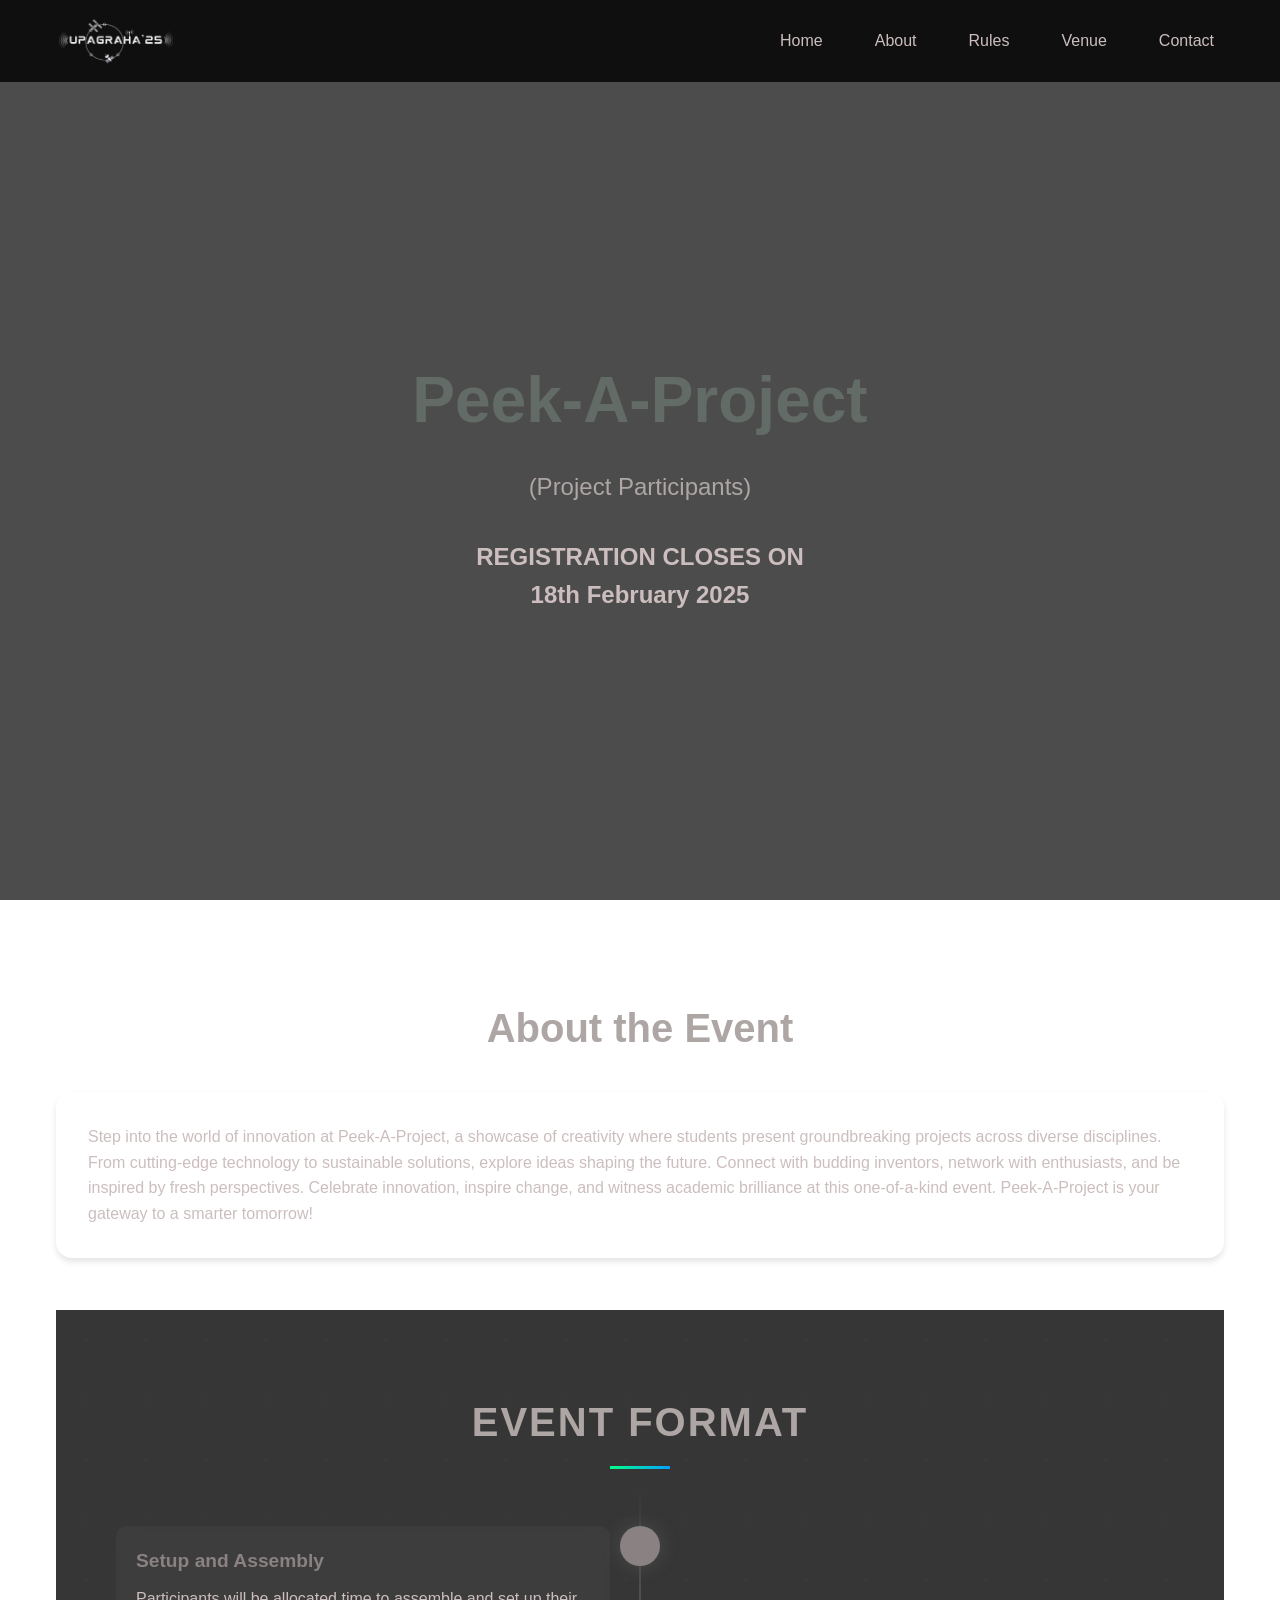
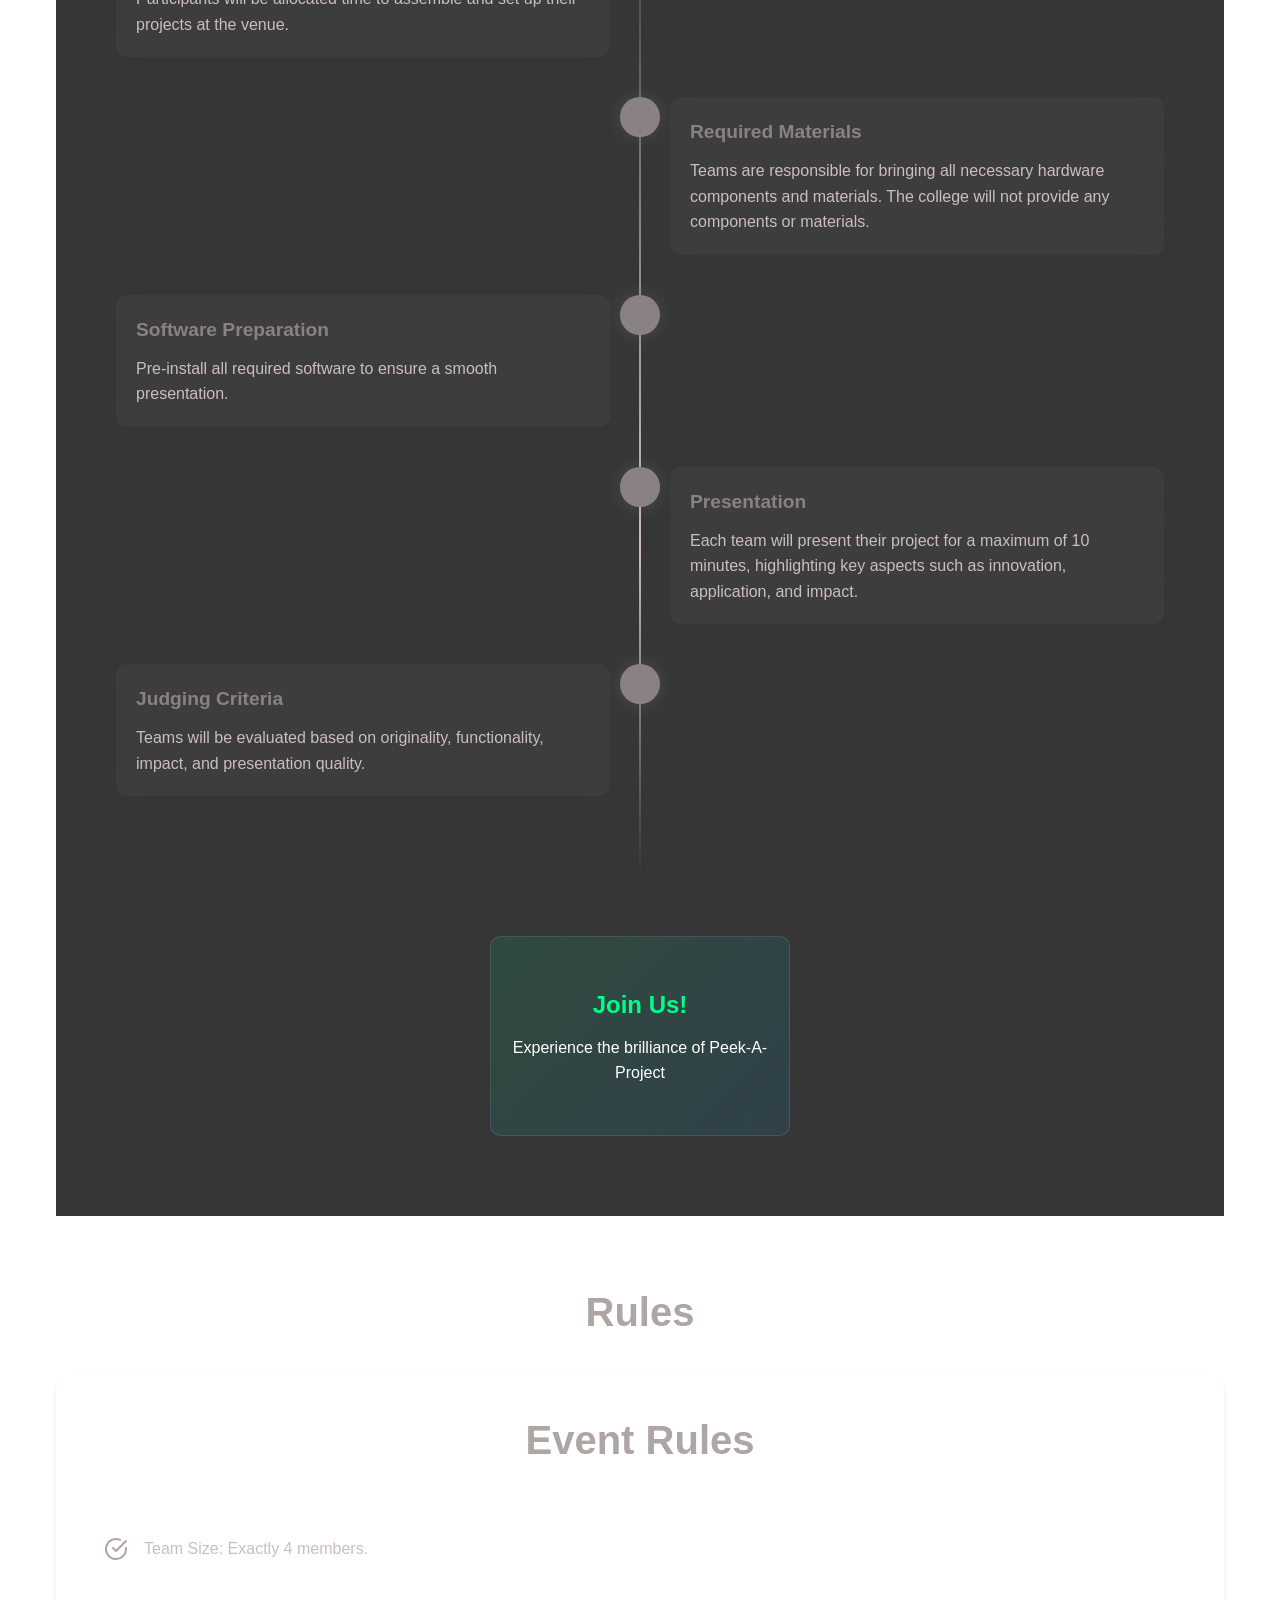
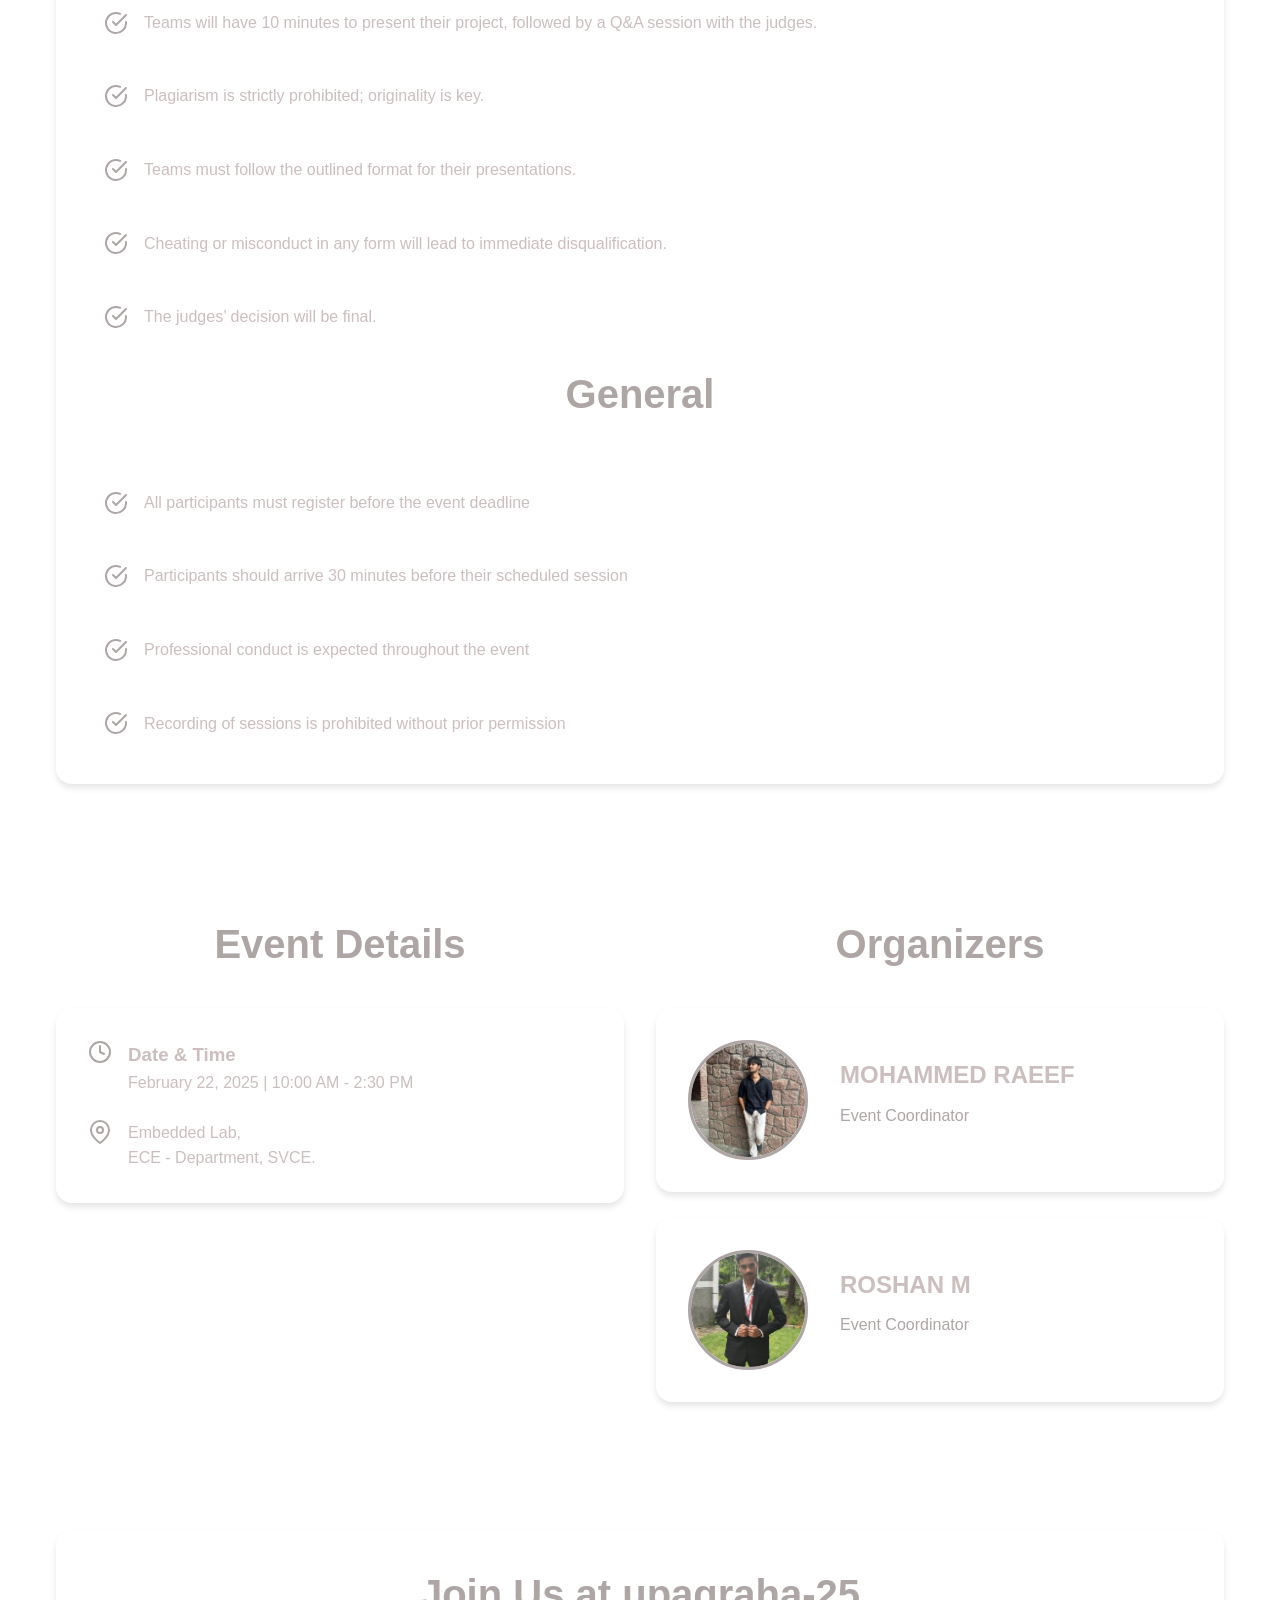
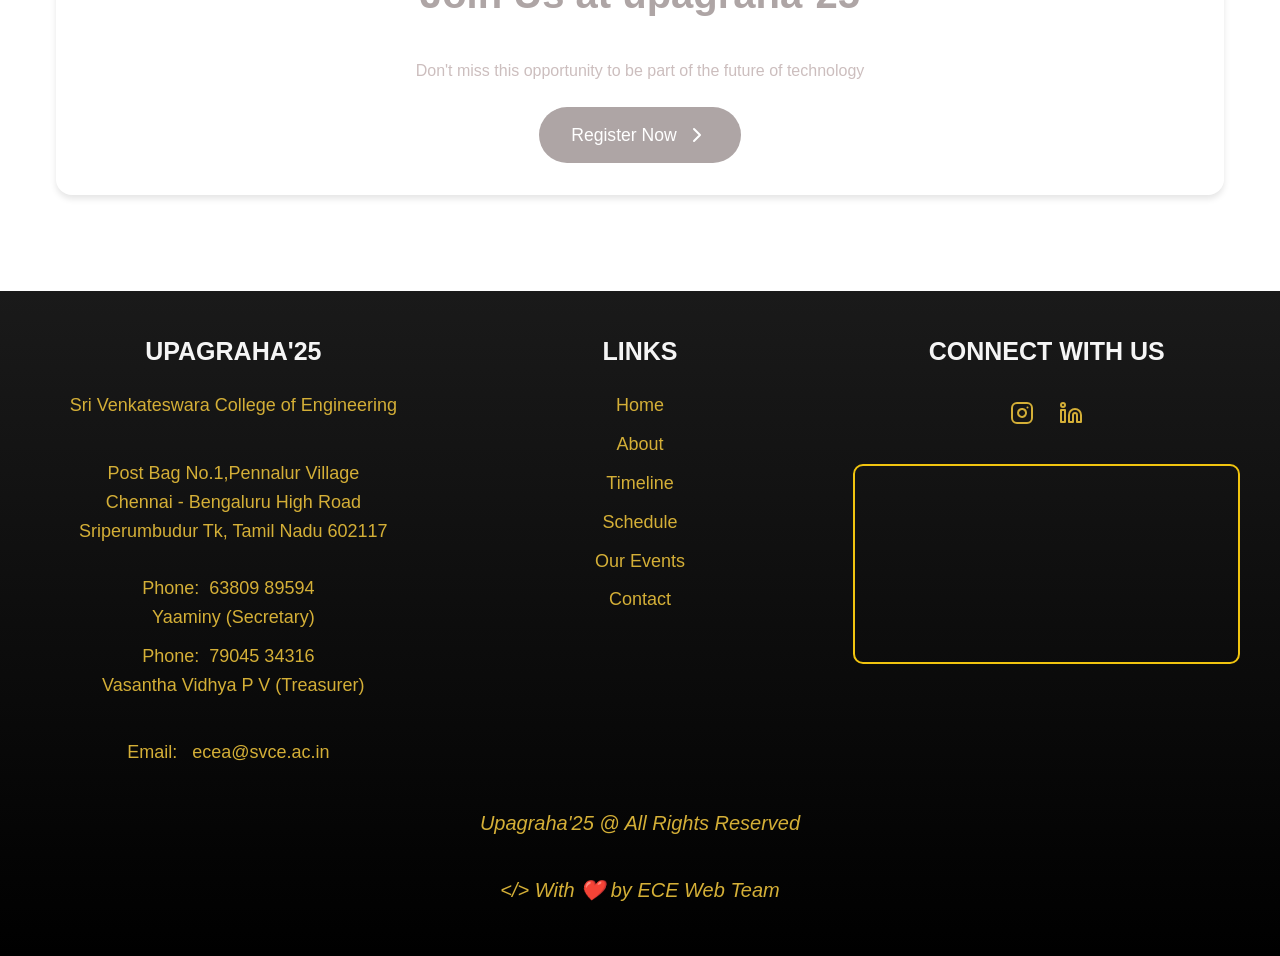
<file: Peek-A-Project - Copy (2)/index.html>
<!DOCTYPE html>
<html lang="en">
<head>
    <meta charset="UTF-8">
    <meta name="viewport" content="width=device-width, initial-scale=1.0">
    <title>Upagraha'25</title>
    <link rel="stylesheet" href="styles.css">
    <link rel="stylesheet" href="https://unpkg.com/aos@next/dist/aos.css" />
</head>
<body>
    <!-- Navigation -->
    <nav id="navbar" class="navbar" >
        <div class="nav-content">
            <div class="nav-logo">
                <!--<svg xmlns="http://www.w3.org/2000/svg" width="24" height="24" viewBox="0 0 24 24" fill="none" stroke="currentColor" stroke-width="2" stroke-linecap="round" stroke-linejoin="round" class="calendar-icon"><rect x="3" y="4" width="18" height="18" rx="2" ry="2"></rect><line x1="16" y1="2" x2="16" y2="6"></line><line x1="8" y1="2" x2="8" y2="6"></line><line x1="3" y1="10" x2="21" y2="10"></line></svg>
                <span>TechSymposium 2024</span>-->       
                <img src="main-logo2.png" id="iete_logo"  width="120" height="50" viewBox="0 0 24 24" fill="none" stroke="currentColor" stroke-width="2" stroke-linecap="round" stroke-linejoin="round" class="calendar-icon"><rect x="3" y="4" width="18" height="18" rx="2" ry="2"></rect><line x1="16" y1="2" x2="16" y2="6"></line><line x1="8" y1="2" x2="8" y2="6"></line><line x1="3" y1="10" x2="21" y2="10">
                </div>
            <button class="mobile-menu-btn" onclick="toggleMenu()">
                <span></span>
                <span></span>
                <span></span>
            </button>
            <div class="nav-links">
                <a href="../index.html" class="nav-link">Home</a>
                <a href="#about" class="nav-link">About</a>
                <a href="#rules" class="nav-link">Rules</a>
                <a href="#venue" class="nav-link">Venue</a>
                <a href="#contact" class="nav-link">Contact</a>
            </div>
        </div>
    </nav>

    <!-- Mobile Menu -->
    <div class="mobile-menu">
        <a href="../index.html" class="mobile-link" onclick="toggleMenu()">Home</a>
        <a href="#about" class="mobile-link" onclick="toggleMenu()">About</a>
        <a href="#rules" class="mobile-link" onclick="toggleMenu()">Rules</a>
        <a href="#venue" class="mobile-link" onclick="toggleMenu()">Venue</a>
        <a href="#contact" class="mobile-link" onclick="toggleMenu()">Contact</a>
        <br>
        <a href="#" class="mobile-link" onclick="toggleMenu()"></a>
    </div>

    <!-- Background Video -->
    <div class="video-background">
        <div class="overlay"></div>
        <video autoplay loop muted playsinline poster="https://images.unsplash.com/photo-1540575467063-178a50c2df87?auto=format&fit=crop&q=80">
            <source src="7.mp4" type="video/mp4">
        </video>
    </div>

    <!-- Main Content -->
    <main>
        <!-- Hero Section -->
        <section class="hero" data-aos="fade-up">
            <h1>Peek-A-Project</h1>
            <p class="subtitle">(Project Participants)</p>
            <h2>REGISTRATION CLOSES ON</h2>
            <h2>18th February 2025</h2>
            <!--<div class="countdown">
                <div class="countdown-item">
                    <span id="days">00</span>
                    <span>Days</span>
                </div>
                <div class="countdown-item">
                    <span id="hours">00</span>
                    <span>Hours</span>
                </div>
                <div class="countdown-item">
                    <span id="minutes">00</span>
                    <span>Minutes</span>
                </div>
                <div class="countdown-item">
                    <span id="seconds">00</span>
                    <span>Seconds</span>
                </div>
            </div>-->
        </section>

        <!-- About Section -->
        <section id="about" class="section" data-aos="fade-up">
            <h2>About the Event</h2>
            <div class="content-card">
                <p>Step into the world of innovation at Peek-A-Project,
                     a showcase of creativity where students present
                      groundbreaking projects across diverse disciplines.
                       From cutting-edge technology to sustainable solutions,
                        explore ideas shaping the future. Connect with budding
                         inventors, network with enthusiasts, and be inspired 
                         by fresh perspectives. Celebrate innovation, inspire
                          change, and witness academic brilliance at this 
                          one-of-a-kind event. Peek-A-Project is your gateway 
                          to a smarter tomorrow!    
                    
                    </p>
            </div>   

            <!--<br>
            <h2>Round 1</h2>         
            <div class="content-card">
                <p>Test your knowledge of sensors, programming, and electronics
                     through an exciting MCQ quiz. The top 12 teams advance!  </p>

                                <!-- Rules Section -->
               <!-- <section id="rules" class="section" data-aos="fade-up">
                    <h2>Round 1 Rules</h2>
                    <div class="content-card">
                        <h2>Pen and Paper Round</h2>
                        <div class="rules-list">
                            <div class="rule">
                                <svg xmlns="http://www.w3.org/2000/svg" width="24" height="24" viewBox="0 0 24 24" fill="none" stroke="currentColor" stroke-width="2" stroke-linecap="round" stroke-linejoin="round"><path d="M22 11.08V12a10 10 0 1 1-5.93-9.14"></path><polyline points="22 4 12 14.01 9 11.01"></polyline></svg>
                                <span>Internet usage is strictly not allowed.</span>
                            </div>
                            <h4>Question Format:</h4>
                            <div class="rule">
                                <svg xmlns="http://www.w3.org/2000/svg" width="24" height="24" viewBox="0 0 24 24" fill="none" stroke="currentColor" stroke-width="2" stroke-linecap="round" stroke-linejoin="round"><path d="M22 11.08V12a10 10 0 1 1-5.93-9.14"></path><polyline points="22 4 12 14.01 9 11.01"></polyline></svg>
                                <span>20 questions, each carrying 1 mark.</span>
                            </div>
                            <div class="rule">
                                <svg xmlns="http://www.w3.org/2000/svg" width="24" height="24" viewBox="0 0 24 24" fill="none" stroke="currentColor" stroke-width="2" stroke-linecap="round" stroke-linejoin="round"><path d="M22 11.08V12a10 10 0 1 1-5.93-9.14"></path><polyline points="22 4 12 14.01 9 11.01"></polyline></svg>
                                <span>5 additional hard questions, each carrying 3 marks.</span>
                            </div>
                            <h4>Time Limit:</h4>
                            <div class="rule">
                                <svg xmlns="http://www.w3.org/2000/svg" width="24" height="24" viewBox="0 0 24 24" fill="none" stroke="currentColor" stroke-width="2" stroke-linecap="round" stroke-linejoin="round"><path d="M22 11.08V12a10 10 0 1 1-5.93-9.14"></path><polyline points="22 4 12 14.01 9 11.01"></polyline></svg>
                                <span>Total duration: 30 minutes.</span>
                            </div>
            
                        </div>
                    </div>
                </section>-->
                
            <!--</div>
            <br>
            <h2>Round 2</h2>         
            <div class="content-card">
                <p>Take on the Wok-Wi Design Challenge! Design functional 
                    prototypes in just 45 minutes using microcontrollers, 
                    sensors, and displays. Showcase your innovation and 
                    skills while competing for the ultimate prize.  </p>
                    <!-- Rules Section -->
       <!-- <section id="rules" class="section" data-aos="fade-up">
            <h2>Round 2 Rules</h2>
            <div class="content-card">
                <h2>Auction and Project Development</h2>
                <div class="rules-list">
                    <div class="rule">
                        <svg xmlns="http://www.w3.org/2000/svg" width="24" height="24" viewBox="0 0 24 24" fill="none" stroke="currentColor" stroke-width="2" stroke-linecap="round" stroke-linejoin="round"><path d="M22 11.08V12a10 10 0 1 1-5.93-9.14"></path><polyline points="22 4 12 14.01 9 11.01"></polyline></svg>
                        <span>Each team is allotted a budget (purse value) of ₹25,000.</span>
                    </div>
                    <div class="rule">
                        <svg xmlns="http://www.w3.org/2000/svg" width="24" height="24" viewBox="0 0 24 24" fill="none" stroke="currentColor" stroke-width="2" stroke-linecap="round" stroke-linejoin="round"><path d="M22 11.08V12a10 10 0 1 1-5.93-9.14"></path><polyline points="22 4 12 14.01 9 11.01"></polyline></svg>
                        <span>The list of auction items will be revealed just a few minutes before the auction begins.</span>
                    </div>
                    <div class="rule">
                        <svg xmlns="http://www.w3.org/2000/svg" width="24" height="24" viewBox="0 0 24 24" fill="none" stroke="currentColor" stroke-width="2" stroke-linecap="round" stroke-linejoin="round"><path d="M22 11.08V12a10 10 0 1 1-5.93-9.14"></path><polyline points="22 4 12 14.01 9 11.01"></polyline></svg>
                        <span>The top 2 teams from Round 1 will receive 2 power cards each, which can provide strategic advantages during the auction.</span>
                    </div>
                    <h4>Project Creation:</h4>
                    <div class="rule">
                        <svg xmlns="http://www.w3.org/2000/svg" width="24" height="24" viewBox="0 0 24 24" fill="none" stroke="currentColor" stroke-width="2" stroke-linecap="round" stroke-linejoin="round"><path d="M22 11.08V12a10 10 0 1 1-5.93-9.14"></path><polyline points="22 4 12 14.01 9 11.01"></polyline></svg>
                        <span>Teams must use the components purchased during the auction to develop a project.</span>
                    </div>
                    <h4>Presentation:</h4>
                    <div class="rule">
                        <svg xmlns="http://www.w3.org/2000/svg" width="24" height="24" viewBox="0 0 24 24" fill="none" stroke="currentColor" stroke-width="2" stroke-linecap="round" stroke-linejoin="round"><path d="M22 11.08V12a10 10 0 1 1-5.93-9.14"></path><polyline points="22 4 12 14.01 9 11.01"></polyline></svg>
                        <span>Teams will prepare a PowerPoint presentation (PPT) to explain their project.</span>
                    </div>
                    <div class="rule">
                        <svg xmlns="http://www.w3.org/2000/svg" width="24" height="24" viewBox="0 0 24 24" fill="none" stroke="currentColor" stroke-width="2" stroke-linecap="round" stroke-linejoin="round"><path d="M22 11.08V12a10 10 0 1 1-5.93-9.14"></path><polyline points="22 4 12 14.01 9 11.01"></polyline></svg>
                        <span>Each team will pitch their project to a panel of judges.</span>
                    </div>
    
                </div>
            </div>
        </section>-->
            <!--</div>-->

            <br>
            <br>

            <!-- event format section -->
<section class="event-format">
    <div class="format-container">
        <h2 class="format-title">Event Format</h2>
        <div class="format-timeline">
            <div class="timeline-item" data-aos="fade-right">
                <div class="timeline-icon">
                    <i class="fas fa-tools"></i>
                </div>
                <div class="timeline-content">
                    <h3>Setup and Assembly</h3>
                    <p>Participants will be allocated time to assemble and set up their projects at the venue.</p>
                </div>
            </div>
            
            <div class="timeline-item" data-aos="fade-left">
                <div class="timeline-icon">
                    <i class="fas fa-box"></i>
                </div>
                <div class="timeline-content">
                    <h3>Required Materials</h3>
                    <p>Teams are responsible for bringing all necessary hardware components and materials. The college will not provide any components or materials.</p>
                </div>
            </div>
            
            <div class="timeline-item" data-aos="fade-right">
                <div class="timeline-icon">
                    <i class="fas fa-laptop-code"></i>
                </div>
                <div class="timeline-content">
                    <h3>Software Preparation</h3>
                    <p>Pre-install all required software to ensure a smooth presentation.</p>
                </div>
            </div>
            
            <div class="timeline-item" data-aos="fade-left">
                <div class="timeline-icon">
                    <i class="fas fa-chalkboard-teacher"></i>
                </div>
                <div class="timeline-content">
                    <h3>Presentation</h3>
                    <p>Each team will present their project for a maximum of 10 minutes, highlighting key aspects such as innovation, application, and impact.</p>
                </div>
            </div>
            
            <div class="timeline-item" data-aos="fade-right">
                <div class="timeline-icon">
                    <i class="fas fa-award"></i>
                </div>
                <div class="timeline-content">
                    <h3>Judging Criteria</h3>
                    <p>Teams will be evaluated based on originality, functionality, impact, and presentation quality.</p>
                </div>
            </div>
        </div>
        
        <div class="format-cards">
            <div class="format-card" data-aos="zoom-in">
                <div class="card-inner">
                    <div class="card-front">
                        <h3>Join Us!</h3>
                        <p>Experience the brilliance of Peek-A-Project</p>
                    </div>
                    <div class="card-back">
                        <p>Be part of this exciting journey where innovation meets excellence!</p>
                    </div>
                </div>
            </div>
        </div>
    </div>
</section>



        </section>

                            <!-- Rules Section -->
                            <section id="rules" class="section" data-aos="fade-up">
                                <h2>Rules</h2>
                                <div class="content-card">
                                    <div class="rules-list">
                                    <h2>Event Rules</h2>
                                    <div class="rule">
                                        <svg xmlns="http://www.w3.org/2000/svg" width="24" height="24" viewBox="0 0 24 24" fill="none" stroke="currentColor" stroke-width="2" stroke-linecap="round" stroke-linejoin="round"><path d="M22 11.08V12a10 10 0 1 1-5.93-9.14"></path><polyline points="22 4 12 14.01 9 11.01"></polyline></svg>
                                        <span>Team Size: Exactly 4 members.</span>
                                    </div>
                                    <div class="rule">
                                        <svg xmlns="http://www.w3.org/2000/svg" width="24" height="24" viewBox="0 0 24 24" fill="none" stroke="currentColor" stroke-width="2" stroke-linecap="round" stroke-linejoin="round"><path d="M22 11.08V12a10 10 0 1 1-5.93-9.14"></path><polyline points="22 4 12 14.01 9 11.01"></polyline></svg>
                                        <span>Teams will have 10 minutes to present their project, followed by a Q&A session with the judges.</span>
                                    </div>
                                    <div class="rule">
                                        <svg xmlns="http://www.w3.org/2000/svg" width="24" height="24" viewBox="0 0 24 24" fill="none" stroke="currentColor" stroke-width="2" stroke-linecap="round" stroke-linejoin="round"><path d="M22 11.08V12a10 10 0 1 1-5.93-9.14"></path><polyline points="22 4 12 14.01 9 11.01"></polyline></svg>
                                        <span>Plagiarism is strictly prohibited; originality is key.</span>
                                    </div>
                                    <div class="rule">
                                        <svg xmlns="http://www.w3.org/2000/svg" width="24" height="24" viewBox="0 0 24 24" fill="none" stroke="currentColor" stroke-width="2" stroke-linecap="round" stroke-linejoin="round"><path d="M22 11.08V12a10 10 0 1 1-5.93-9.14"></path><polyline points="22 4 12 14.01 9 11.01"></polyline></svg>
                                        <span>Teams must follow the outlined format for their presentations.</span>
                                    </div>
                                    <div class="rule">
                                        <svg xmlns="http://www.w3.org/2000/svg" width="24" height="24" viewBox="0 0 24 24" fill="none" stroke="currentColor" stroke-width="2" stroke-linecap="round" stroke-linejoin="round"><path d="M22 11.08V12a10 10 0 1 1-5.93-9.14"></path><polyline points="22 4 12 14.01 9 11.01"></polyline></svg>
                                        <span>Cheating or misconduct in any form will lead to immediate disqualification.</span>
                                    </div>
                                    <div class="rule">
                                        <svg xmlns="http://www.w3.org/2000/svg" width="24" height="24" viewBox="0 0 24 24" fill="none" stroke="currentColor" stroke-width="2" stroke-linecap="round" stroke-linejoin="round"><path d="M22 11.08V12a10 10 0 1 1-5.93-9.14"></path><polyline points="22 4 12 14.01 9 11.01"></polyline></svg>
                                        <span>The judges’ decision will be final.</span>
                                    </div>
                                    <h2>General</h2>
                                        <div class="rule">
                                            <svg xmlns="http://www.w3.org/2000/svg" width="24" height="24" viewBox="0 0 24 24" fill="none" stroke="currentColor" stroke-width="2" stroke-linecap="round" stroke-linejoin="round"><path d="M22 11.08V12a10 10 0 1 1-5.93-9.14"></path><polyline points="22 4 12 14.01 9 11.01"></polyline></svg>
                                            <span>All participants must register before the event deadline</span>
                                        </div>
                                        <div class="rule">
                                            <svg xmlns="http://www.w3.org/2000/svg" width="24" height="24" viewBox="0 0 24 24" fill="none" stroke="currentColor" stroke-width="2" stroke-linecap="round" stroke-linejoin="round"><path d="M22 11.08V12a10 10 0 1 1-5.93-9.14"></path><polyline points="22 4 12 14.01 9 11.01"></polyline></svg>
                                            <span>Participants should arrive 30 minutes before their scheduled session</span>
                                        </div>
                                        <div class="rule">
                                            <svg xmlns="http://www.w3.org/2000/svg" width="24" height="24" viewBox="0 0 24 24" fill="none" stroke="currentColor" stroke-width="2" stroke-linecap="round" stroke-linejoin="round"><path d="M22 11.08V12a10 10 0 1 1-5.93-9.14"></path><polyline points="22 4 12 14.01 9 11.01"></polyline></svg>
                                            <span>Professional conduct is expected throughout the event</span>
                                        </div>
                                        <div class="rule">
                                            <svg xmlns="http://www.w3.org/2000/svg" width="24" height="24" viewBox="0 0 24 24" fill="none" stroke="currentColor" stroke-width="2" stroke-linecap="round" stroke-linejoin="round"><path d="M22 11.08V12a10 10 0 1 1-5.93-9.14"></path><polyline points="22 4 12 14.01 9 11.01"></polyline></svg>
                                            <span>Recording of sessions is prohibited without prior permission</span>
                                        </div>
                                    </div>
                                </div>




        <!-- Event Details Grid -->
        <div class="grid-section">
            <!-- Timing & Venue -->
            <section id="venue" class="section" data-aos="fade-right">
                <h2>Event Details</h2>
                <div class="content-card">
                    <div class="details">
                        <div class="detail-item">
                            <svg xmlns="http://www.w3.org/2000/svg" width="24" height="24" viewBox="0 0 24 24" fill="none" stroke="currentColor" stroke-width="2" stroke-linecap="round" stroke-linejoin="round"><circle cx="12" cy="12" r="10"></circle><polyline points="12 6 12 12 16 14"></polyline></svg>
                            <div>
                                <h3>Date & Time</h3>
                                <p>February 22, 2025 | 10:00 AM - 2:30 PM</p>
                            </div>
                        </div>
                        
                        <div class="detail-item">
                            <svg xmlns="http://www.w3.org/2000/svg" width="24" height="24" viewBox="0 0 24 24" fill="none" stroke="currentColor" stroke-width="2" stroke-linecap="round" stroke-linejoin="round"><path d="M21 10c0 7-9 13-9 13s-9-6-9-13a9 9 0 0 1 18 0z"></path><circle cx="12" cy="10" r="3"></circle></svg>
                            <div>
                                <p>Embedded Lab,</p>
                                <p>ECE - Department, SVCE.</p>
                            </div>
                        </div>
                        
                        <!--<div class="detail-item">
                            <svg xmlns="http://www.w3.org/2000/svg" width="24" height="24" viewBox="0 0 24 24" fill="none" stroke="currentColor" stroke-width="2" stroke-linecap="round" stroke-linejoin="round"><path d="M17 21v-2a4 4 0 0 0-4-4H5a4 4 0 0 0-4 4v2"></path><circle cx="9" cy="7" r="4"></circle><path d="M23 21v-2a4 4 0 0 0-3-3.87"></path><path d="M16 3.13a4 4 0 0 1 0 7.75"></path></svg>
                            <div>
                                <h3>Timings:</h3>
                                <p><b>Round 1:</b> 45 mins</p>
                                    <br>
                                <p><b>Round 2:</b> 45 mins</p>
                                <p>Capacity:</p>
                                <p>Limited to 12 teams</p>
                            </div>
                        </div>-->
                    </div>
                </div>
            </section>

            <!-- Event Coordinator -->
            <section id="contact" class="section" data-aos="fade-left">
                <h2>Organizers</h2>
                <div class="content-card coordinator">
                    <img src="crew pic/MOHAMMED RAEEF.png" alt="Event Coordinator" class="coordinator-img">
                    <div class="coordinator-info">
                        <h3>MOHAMMED RAEEF</h3>
                        <p class="coordinator-title">Event Coordinator</p>
                        <!--<div class="contact-info">
                            <a href="mailto:sarah@techsymposium.com" class="contact-link">
                                <svg xmlns="http://www.w3.org/2000/svg" width="24" height="24" viewBox="0 0 24 24" fill="none" stroke="currentColor" stroke-width="2" stroke-linecap="round" stroke-linejoin="round"><path d="M4 4h16c1.1 0 2 .9 2 2v12c0 1.1-.9 2-2 2H4c-1.1 0-2-.9-2-2V6c0-1.1.9-2 2-2z"></path><polyline points="22,6 12,13 2,6"></polyline></svg>
                                srimathe@svce.ac.in
                            </a>
                            <a href="tel:+1234567890" class="contact-link">
                                <svg xmlns="http://www.w3.org/2000/svg" width="24" height="24" viewBox="0 0 24 24" fill="none" stroke="currentColor" stroke-width="2" stroke-linecap="round" stroke-linejoin="round"><path d="M22 16.92v3a2 2 0 0 1-2.18 2 19.79 19.79 0 0 1-8.63-3.07 19.5 19.5 0 0 1-6-6 19.79 19.79 0 0 1-3.07-8.67A2 2 0 0 1 4.11 2h3a2 2 0 0 1 2 1.72 12.84 12.84 0 0 0 .7 2.81 2 2 0 0 1-.45 2.11L8.09 9.91a16 16 0 0 0 6 6l1.27-1.27a2 2 0 0 1 2.11-.45 12.84 12.84 0 0 0 2.81.7A2 2 0 0 1 22 16.92z"></path></svg>
                                1234567890
                            </a>
                        </div>-->
                    </div>
                </div>
                <br>
                <div class="content-card coordinator">
                    <img src="crew pic/ROSHAN M.jpg" alt="Event Coordinator" class="coordinator-img">
                    <div class="coordinator-info">
                        <h3>ROSHAN M</h3>
                        <p class="coordinator-title">Event Coordinator</p>
                  
                    </div>
                </div>
                
                
            </section>
        </div>

        <!-- Registration Section -->
        <section class="registration-section" data-aos="fade-up">
            <div class="content-card">
                <h2>Join Us at upagraha-25</h2>
                <p>Don't miss this opportunity to be part of the future of technology</p>
                <button class="register-btn" onclick="showRegistrationModal()">
                    Register Now
                    <svg xmlns="http://www.w3.org/2000/svg" width="24" height="24" viewBox="0 0 24 24" fill="none" stroke="currentColor" stroke-width="2" stroke-linecap="round" stroke-linejoin="round"><polyline points="9 18 15 12 9 6"></polyline></svg>
                </button>
            </div>
        </section>
    </main>

    <!-- Registration Modal 
    <div id="registrationModal" class="modal">
        <div class="modal-content">
            <span class="close-btn" onclick="closeModal()">&times;</span>
            <h2>Register for TechSymposium 2024</h2>
            <form id="registrationForm" onsubmit="handleRegistration(event)">
                <div class="form-group">
                    <label for="name">Full Name</label>
                    <input type="text" id="name" required>
                </div>
                <div class="form-group">
                    <label for="email">Email</label>
                    <input type="email" id="email" required>
                </div>
                <div class="form-group">
                    <label for="phone">Phone Number</label>
                    <input type="tel" id="phone" required>
                </div>
                <div class="form-group">
                    <label for="organization">Organization</label>
                    <input type="text" id="organization" required>
                </div>
                <button type="submit" class="register-btn">Submit Registration</button>
            </form>
        </div>
    </div>-->

    <!-- Footer -->
    <footer class="bg-dark text-white pt-5 pb-4" id="contact">
        <div class="container text-center text-md-left">
          <div class="row text-center text-md-left">
            <div class="col-md-3 col-lg-3 col-xl-3 mx-auto mt-3" id="footed">
              <h5
                class="text-uppercase mb-4 font-weight-bold"
                style="color:whitesmoke"
                id="contacted">
                Upagraha'25
              </h5>
              <p id="foot-content">
                <span>Sri Venkateswara College of Engineering</span><br />
                Post Bag No.1,Pennalur Village <br />Chennai - Bengaluru High Road
                <br />Sriperumbudur Tk, Tamil Nadu 602117<br /><br />
                <span
                  >Phone:<a href="tel:63809 89594">63809 89594</a><br />Yaaminy
                  (Secretary)</span>
                  <span
                  >Phone:<a href="tel:63809 89594">79045 34316</a><br />Vasantha Vidhya P V
                  (Treasurer)</span>
                <br />
                <span>Email:
                  <a href="mailto:ecea@svce.ac.in">ecea@svce.ac.in</a></span
                >
              </p>
            </div>
            <div class="col-md-2 col-lg-2 col-xl-2 mx-auto mt-3">
              <h5
                class="text-uppercase mb-4 font-weight-bold"
                style="color:whitesmoke"
              >
                LINKS
              </h5>
              <p>
                <a href="#" class="text-white" style="text-decoration: none"
                  >Home</a
                >
              </p>
              <p>
                <a
                  href="#about"
                  class="text-white"
                  style="text-decoration: none"
                  >About</a
                >
              </p>
              <p>
                <a href="#Timeline" class="text-white" style="text-decoration: none"
                  >Timeline</a
                >
              </p>
              <p>
                <a
                  href="#Schedule"
                  class="text-white"
                  style="text-decoration: none"
                  >Schedule</a
                >
              </p>
              <p>
                <a
                  href="#Events"
                  class="text-white"
                  style="text-decoration: none"
                  >Our Events</a
                >
              </p>
              <p>
                <a
                  href="#contact"
                  class="text-white"
                  style="text-decoration: none"
                  >Contact</a
                >
              </p>
            </div>
            <div class="col-md-3 col-lg-2 col-xl-2 mx-auto mt-3" id="fet">
              <h5
                class="text-uppercase mb-4 font-weight-bold"
                style="color:whitesmoke"
              >
                CONNECT WITH US
              </h5>
              <div id="svg-icon">
              <a href="https://www.instagram.com/eceasvce/?igshid=YmMyMTA2M2Y%3D"
                > <svg xmlns="http://www.w3.org/2000/svg" width="24" height="24" viewBox="0 0 24 24" fill="none" stroke="currentColor" stroke-width="2" stroke-linecap="round" stroke-linejoin="round"><rect x="2" y="2" width="20" height="20" rx="5" ry="5"></rect><path d="M16 11.37A4 4 0 1 1 12.63 8 4 4 0 0 1 16 11.37z"></path><line x1="17.5" y1="6.5" x2="17.51" y2="6.5"></line></svg>
             </a>
              <a href="https://in.linkedin.com/company/ecea-svce"
                ><svg xmlns="http://www.w3.org/2000/svg" width="24" height="24" viewBox="0 0 24 24" fill="none" stroke="currentColor" stroke-width="2" stroke-linecap="round" stroke-linejoin="round"><path d="M16 8a6 6 0 0 1 6 6v7h-4v-7a2 2 0 0 0-2-2 2 2 0 0 0-2 2v7h-4v-7a6 6 0 0 1 6-6z"></path><rect x="2" y="9" width="4" height="12"></rect><circle cx="4" cy="4" r="2"></circle></svg>
            </a>
        </div>
              <iframe
                src="https://www.google.com/maps/embed?pb=!1m18!1m12!1m3!1d3887.732642346902!2d79.96767497580335!3d12.988944514496236!2m3!1f0!2f0!3f0!3m2!1i1024!2i768!4f13.1!3m3!1m2!1s0x3a528cd0cfb6e7ab%3A0x3294da3faad96a9!2sSri%20Venkateswara%20College%20of%20Engineering%20(SVCE)!5e0!3m2!1sen!2sin!4v1694347794223!5m2!1sen!2sin"
                allowfullscreen=""
                loading="lazy"
                referrerpolicy="no-referrer-when-downgrade"
              ></iframe>
            </div id="copyright">
            <p class="copyright">Upagraha'25 @ All Rights Reserved</p>
            <p class="copyright">&lt;/&gt; With ❤️ by ECE Web Team</p>
          </div>
        </div>
      </footer>

    <script src="https://unpkg.com/aos@next/dist/aos.js"></script>
    <script src="script.js"></script>
</body>
</html>
</file>
<file: Peek-A-Project - Copy (2)/styles.css>
/* Base Styles */
:root {
    --primary-color: #aea5a5;
    --primary-dark: #bebbbb;
    --text-light: #ccbebe;
    --text-dark: #1f2937;
    --bg-transparent: rgba(255, 255, 255, 0.1);
    --transition: all 0.3s ease;
}

* {
    margin: 0;
    padding: 0;
    box-sizing: border-box;
}

html {
    scroll-behavior: smooth;
}

body {
    font-family: -apple-system, BlinkMacSystemFont, 'Segoe UI', Roboto, Oxygen,
        Ubuntu, Cantarell, 'Open Sans', 'Helvetica Neue', sans-serif;
    line-height: 1.6;
    color: var(--text-light);
    overflow-x: hidden;
}

/* Navigation */
.navbar {
    position: fixed;
    top: 0;
    left: 0;
    right: 0;
    z-index: 1000;
    background: rgba(0, 0, 0, 0.8);
    backdrop-filter: blur(10px);
    transition: var(--transition);
}

.nav-content {
    max-width: 1200px;
    margin: 0 auto;
    padding: 1rem;
    display: flex;
    justify-content: space-between;
    align-items: center;
}

.nav-logo {
    display: flex;
    align-items: center;
    gap: 0.5rem;
    color: var(--primary-color);
    font-weight: bold;
    font-size: 1.25rem;
}

.nav-links {
    display: flex;
    gap: 2rem;
}

.nav-link {
    color: var(--text-light);
    text-decoration: none;
    transition: var(--transition);
    position: relative;
}

.nav-link::after {
    content: '';
    position: absolute;
    bottom: -4px;
    left: 0;
    width: 0;
    height: 2px;
    background: var(--primary-color);
    transition: var(--transition);
}

.nav-link:hover::after {
    width: 100%;
}

.mobile-menu-btn {
    display: none;
    background: none;
    border: none;
    cursor: pointer;
    padding: 0.5rem;
}

.mobile-menu-btn span {
    display: block;
    width: 25px;
    height: 3px;
    background: var(--text-light);
    margin: 5px 0;
    transition: var(--transition);
}

.mobile-menu {
    display: none;
    position: fixed;
    top: 60px;
    left: 0;
    right: 0;
    background: rgba(0, 0, 0, 0.95);
    padding: 1rem;
    z-index: 999;
    transform: translateY(-100%);
    transition: var(--transition);
}

.mobile-menu.active {
    transform: translateY(0);
}

.mobile-link {
    display: block;
    color: var(--text-light);
    text-decoration: none;
    padding: 0.75rem;
    text-align: center;
    transition: var(--transition);
}

.mobile-link:hover {
    background: var(--bg-transparent);
    color: var(--primary-color);
}

/* Video Background */
.video-background {
    position: fixed;
    top: 0;
    left: 0;
    width: 100%;
    height: 100%;
    z-index: -1;
    overflow: hidden;
}

.video-background video {
    width: 100%;
    height: 100%;
    object-fit: cover;
}

.overlay {
    position: absolute;
    top: 0;
    left: 0;
    width: 100%;
    height: 100%;
    background: rgba(0, 0, 0, 0.7);
}

/* Main Content */
main {
    max-width: 1200px;
    margin: 0 auto;
    padding: 2rem 1rem;
}

/* Hero Section */
.hero {
    min-height: 100vh;
    display: flex;
    flex-direction: column;
    justify-content: center;
    align-items: center;
    text-align: center;
    padding: 2rem;
}

.hero h1 {
    font-size: 4rem;
    margin-bottom: 1rem;
    background: #636b66; 
    -webkit-background-clip: text;
    -webkit-text-fill-color: transparent;
    animation: gradient 8s ease infinite;
}

.subtitle {
    font-size: 1.5rem;
    color: var(--primary-color);
    margin-bottom: 2rem;
}

/* Countdown Timer */
.countdown {
    display: flex;
    gap: 2rem;
    margin: 2rem 0;
}

.countdown-item {
    display: flex;
    flex-direction: column;
    align-items: center;
    min-width: 100px;
}

.countdown-item span:first-child {
    font-size: 2.5rem;
    font-weight: bold;
    color: var(--primary-color);
}

.countdown-item span:last-child {
    font-size: 0.875rem;
    color: var(--text-light);
}

/* Sections */
.section {
    margin: 4rem 0;
    opacity: 0;
    transform: translateY(20px);
    transition: var(--transition);
}

.section.active {
    opacity: 1;
    transform: translateY(0);
}

.section h2 {
    font-size: 2.5rem;
    margin-bottom: 2rem;
    text-align: center;
    color: var(--primary-color);
}

.content-card {
    background: rgba(255, 255, 255, 0.1);
    /*backdrop-filter: blur(10px);*/
    border-radius: 1rem;
    padding: 2rem;
    box-shadow: 0 4px 6px rgba(0, 0, 0, 0.1);
    transition: var(--transition);

}

.content-card:hover {
    transform: translateY(-5px);
    box-shadow: 0 8px 12px rgba(0, 0, 0, 0.2);
}

/* Features */
.features {
    display: grid;
    grid-template-columns: repeat(auto-fit, minmax(250px, 1fr));
    gap: 2rem;
    margin-top: 2rem;
}

.feature {
    text-align: center;
    padding: 1.5rem;
    background: rgba(255, 255, 255, 0.05);
    border-radius: 0.5rem;
    transition: var(--transition);
}

.feature:hover {
    background: rgba(255, 255, 255, 0.1);
    transform: translateY(-5px);
}

.feature svg {
    color: var(--primary-color);
    margin-bottom: 1rem;
}

/* Rules List */
.rules-list {
    display: flex;
    flex-direction: column;
    gap: 1rem;
}

.rule {
    display: flex;
    align-items: center;
    gap: 1rem;
    padding: 1rem;
    background: rgba(255, 255, 255, 0.05);
    border-radius: 0.5rem;
    transition: var(--transition);
}

.rule:hover {
    background: rgba(255, 255, 255, 0.1);
    transform: translateX(10px);
}

.rule svg {
    color: var(--primary-color);
    flex-shrink: 0;
}

/* Grid Section */
.grid-section {
    display: grid;
    grid-template-columns: repeat(auto-fit, minmax(300px, 1fr));
    gap: 2rem;
    margin: 4rem 0;
}

/* Event Details */
.details {
    display: flex;
    flex-direction: column;
    gap: 1.5rem;
}

.detail-item {
    display: flex;
    align-items: flex-start;
    gap: 1rem;
}

.detail-item svg {
    color: var(--primary-color);
    flex-shrink: 0;
}

/* Coordinator */
.coordinator {
    display: flex;
    align-items: center;
    gap: 2rem;
}

.coordinator-img {
    width: 120px;
    height: 120px;
    border-radius: 50%;
    object-fit: cover;
    border: 3px solid var(--primary-color);
}

.coordinator-info h3 {
    font-size: 1.5rem;
    margin-bottom: 0.5rem;
}

.coordinator-title {
    color: var(--primary-color);
    margin-bottom: 1rem;
}

.contact-info {
    display: flex;
    flex-direction: column;
    gap: 0.5rem;
}

.contact-link {
    display: flex;
    align-items: center;
    gap: 0.5rem;
    color: var(--text-light);
    text-decoration: none;
    transition: var(--transition);
}

.contact-link:hover {
    color: var(--primary-color);
}

/* Registration Section */
.registration-section {
    text-align: center;
    margin: 4rem 0;
}

.register-btn {
    display: inline-flex;
    align-items: center;
    gap: 0.5rem;
    background: var(--primary-color);
    color: white;
    border: none;
    padding: 1rem 2rem;
    border-radius: 2rem;
    font-size: 1.1rem;
    cursor: pointer;
    transition: var(--transition);
    margin-top: 1.5rem;
}

.register-btn:hover {
    background: var(--primary-dark);
    transform: translateY(-2px);
}

/* Modal */
.modal {
    display: none;
    position: fixed;
    top: 0;
    left: 0;
    width: 100%;
    height: 100%;
    background: rgba(0, 0, 0, 0.8);
    z-index: 1000;
    backdrop-filter: blur(5px);
}

.modal-content {
    position: relative;
    background: #fff;
    max-width: 500px;
    margin: 2rem auto;
    padding: 2rem;
    border-radius: 1rem;
    color: var(--text-dark);
}

.close-btn {
    position: absolute;
    top: 1rem;
     right: 1rem;
    font-size: 2rem;
    cursor: pointer;
    color: var(--text-dark);
}

.form-group {
    margin-bottom: 1.5rem;
}

.form-group label {
    display: block;
    margin-bottom: 0.5rem;
    color: var(--text-dark);
}

.form-group input {
    width: 100%;
    padding: 0.75rem;
    border: 1px solid #ddd;
    border-radius: 0.5rem;
    font-size: 1rem;
}

/* Footer */

footer {
    background: linear-gradient(to bottom, #1a1a1a, #000); /* Black gradient */
    color: #f1c40f; /* Gold text color */
    padding: 40px 20px;
    font-family: "Roboto", sans-serif; /* Clean, modern font */
  }
  
  footer h5 {
    font-size: 25px;
    font-weight: bold;
    color: #f1c40f; /* Gold heading color */
    margin-bottom: 20px;
    text-transform: uppercase;
  }
  
  footer p,
  footer a {
    font-size: 18px;
    color: #d4af37; /* Light gold for text */
    text-decoration: none;
    margin-bottom: 10px;
  }
  
  footer a:hover {
    color: #f9e79f; /* Bright gold on hover */
    text-decoration: underline; /* Underline links on hover */
  }
  
  footer .container {
    max-width: 1200px;
    margin: 0 auto;
  }
  
  footer .row {
    display: flex;
    flex-wrap: wrap;
    gap: 20px;
  }
  
  footer .col-md-3,
  footer .col-md-2,
  footer .col-lg-3 {
    flex: 1 1 calc(33.33% - 20px); /* 3 columns */
    text-align: left;
  }
  
  footer .col-md-3.mx-auto,
  footer .col-md-2.mx-auto {
    text-align: center; /* Center align smaller screens */
  }
  
  footer #foot-content span {
    display: block;
    margin-bottom: 10px;
  }
  
  footer #contacted {
    color: #f1c40f;
  }
  
  footer #insta,
  footer #linkedin {
    width: 40px;
    height: 40px;
    padding-right: 10px;
    border-radius: 50%;
    transition: transform 0.3s ease;
  }
  
  footer #insta:hover,
  footer #linkedin:hover {
    transform: scale(1.2); /* Slightly enlarge icons on hover */
  }
  
  footer iframe {
    width: 100%;
    height: 200px;
    border: 2px solid #f1c40f; /* Gold border for map */
    border-radius: 10px;
    margin-top: 20px;
  }
  
  footer .copyright {
    font-size: 20px; /* Set font size */
    color: #d4af37; /* Light gold color */
    text-align: center; /* Center-align the text */
    font-style: italic;
    margin-top: 10px;
    width: 100%;
  }
  
  
  footer .copyright:first-of-type {
    margin-bottom: 5px;
  }
  
  #svg-icon,a{
     padding:10px;
  }

/* Animations */
@keyframes gradient {
    0% {
        background-position: 0% 50%;
    }
    50% {
        background-position: 100% 50%;
    }
    100% {
        background-position: 0% 50%;
    }
}

/* Responsive Design */
@media (max-width: 768px) {
    .nav-links {
        display: none;
    }

    .mobile-menu-btn {
        display: block;
    }

    .mobile-menu {
        display: block;
    }

    .hero h1 {
        font-size: 2.5rem;
    }

    .countdown {
        gap: 1rem;
    }

    .countdown-item {
        min-width: 70px;
    }

    .coordinator {
        flex-direction: column;
        text-align: center;
    }

    .contact-info {
        align-items: center;
    }
}

@media (max-width: 480px) {
    .countdown {
        flex-wrap: wrap;
        justify-content: center;
    }

    .section h2 {
        font-size: 2rem;
    }

    .feature {
        padding: 1rem;
    }
}
/*event formate*/

/* Add these styles to your existing CSS */

.event-format {
    padding: 80px 0;
    background: rgba(33, 33, 33, 0.9);
    position: relative;
    overflow: hidden;
  }
  
  .event-format::before {
    content: "";
    position: absolute;
    top: 0;
    left: 0;
    right: 0;
    bottom: 0;
    background: url('data:image/svg+xml,<svg width="60" height="60" viewBox="0 0 60 60" xmlns="http://www.w3.org/2000/svg"><rect width="60" height="60" fill="none"/><path d="M0 0h60v60H0z" fill="none"/><path d="M30 30m-2 0a2 2 0 1 0 4 0a2 2 0 1 0 -4 0" fill="rgba(255,255,255,0.1)"/></svg>')
      repeat;
    opacity: 0.1;
    z-index: 1;
  }
  
  .format-container {
    max-width: 1200px;
    margin: 0 auto;
    padding: 0 20px;
    position: relative;
    z-index: 2;
  }
  
  .format-title {
    text-align: center;
    font-size: 2.5em;
    color: #ccbebe;
    margin-bottom: 60px;
    text-transform: uppercase;
    letter-spacing: 2px;
    position: relative;
  }
  
  .format-title::after {
    content: "";
    position: absolute;
    bottom: -15px;
    left: 50%;
    transform: translateX(-50%);
    width: 60px;
    height: 3px;
    background: linear-gradient(90deg, #00ff88, #00a1ff);
  }
  
  .format-timeline {
    position: relative;
    padding: 40px 0;
  }
  
  .format-timeline::before {
    content: "";
    position: absolute;
    top: 0;
    left: 50%;
    transform: translateX(-50%);
    width: 2px;
    height: 100%;
    background: linear-gradient(180deg, transparent, #8a8282, #ccbebe, transparent);
  }
  
  .timeline-item {
    display: flex;
    justify-content: flex-end;
    padding-right: 30px;
    position: relative;
    margin-bottom: 40px;
    width: 50%;
    opacity: 0;
    transform: translateX(-100px);
    transition: all 0.5s ease;
  }
  
  .timeline-item.revealed {
    opacity: 1;
    transform: translateX(0);
  }
  
  .timeline-item:nth-child(even) {
    align-self: flex-end;
    justify-content: flex-start;
    padding-left: 30px;
    padding-right: 0;
    margin-left: 50%;
    transform: translateX(100px);
  }
  
  .timeline-item:nth-child(even).revealed {
    transform: translateX(0);
  }
  
  .timeline-icon {
    position: absolute;
    width: 40px;
    height: 40px;
    background: #8a8282;
    border-radius: 50%;
    display: flex;
    align-items: center;
    justify-content: center;
    color: #fff;
    right: -20px;
    box-shadow: 0 0 20px rgba(138, 130, 130, 0.3);
  }
  
  .timeline-item:nth-child(even) .timeline-icon {
    right: auto;
    left: -20px;
  }
  
  .timeline-content {
    background: rgba(204, 190, 190, 0.05);
    backdrop-filter: blur(10px);
    padding: 20px;
    border-radius: 10px;
    width: calc(100% - 40px);
    transition: transform 0.3s ease;
  }
  
  .timeline-content:hover {
    transform: translateY(-5px);
    background: rgba(204, 190, 190, 0.1);
  }
  
  .timeline-content h3 {
    color: #8a8282;
    margin-bottom: 10px;
    font-size: 1.2em;
  }
  
  .timeline-content p {
    color: #ccbebe;
    line-height: 1.6;
  }
  
  .format-cards {
    display: flex;
    justify-content: center;
    margin-top: 60px;
  }
  
  .format-card {
    width: 300px;
    height: 200px;
    perspective: 1000px;
    cursor: pointer;
  }
  
  .card-inner {
    position: relative;
    width: 100%;
    height: 100%;
    transform-style: preserve-3d;
    transition: transform 0.6s;
  }
  
  .format-card:hover .card-inner {
    transform: rotateY(180deg);
  }
  
  .card-front,
  .card-back {
    position: absolute;
    width: 100%;
    height: 100%;
    backface-visibility: hidden;
    display: flex;
    flex-direction: column;
    justify-content: center;
    align-items: center;
    padding: 20px;
    text-align: center;
    border-radius: 10px;
    background: linear-gradient(135deg, rgba(0, 255, 136, 0.1) 0%, rgba(0, 161, 255, 0.1) 100%);
    border: 1px solid rgba(255, 255, 255, 0.1);
  }
  
  .card-back {
    transform: rotateY(180deg);
    background: linear-gradient(135deg, rgba(0, 161, 255, 0.1) 0%, rgba(0, 255, 136, 0.1) 100%);
  }
  
  .card-front h3 {
    color: #00ff88;
    font-size: 1.5em;
    margin-bottom: 10px;
  }
  
  .card-front p,
  .card-back p {
    color: #fff;
  }
  
  /* Responsive Design */
  @media (max-width: 768px) {
    .format-timeline::before {
      left: 20px;
    }
  
    .timeline-item {
      width: 100%;
      padding-left: 45px;
      padding-right: 0;
    }
  
    .timeline-item:nth-child(even) {
      margin-left: 0;
      padding-left: 45px;
    }
  
    .timeline-icon {
      left: 0;
      right: auto;
    }
  
    .timeline-item:nth-child(even) .timeline-icon {
      left: 0;
    }
  
    .timeline-content {
      width: 100%;
    }
  }
  
  @media (max-width: 480px) {
    .format-title {
      font-size: 2em;
    }
  
    .timeline-content {
      padding: 15px;
    }
  
    .format-card {
      width: 260px;
      height: 180px;
    }
  }
  
/*event formate end*/
</file>
